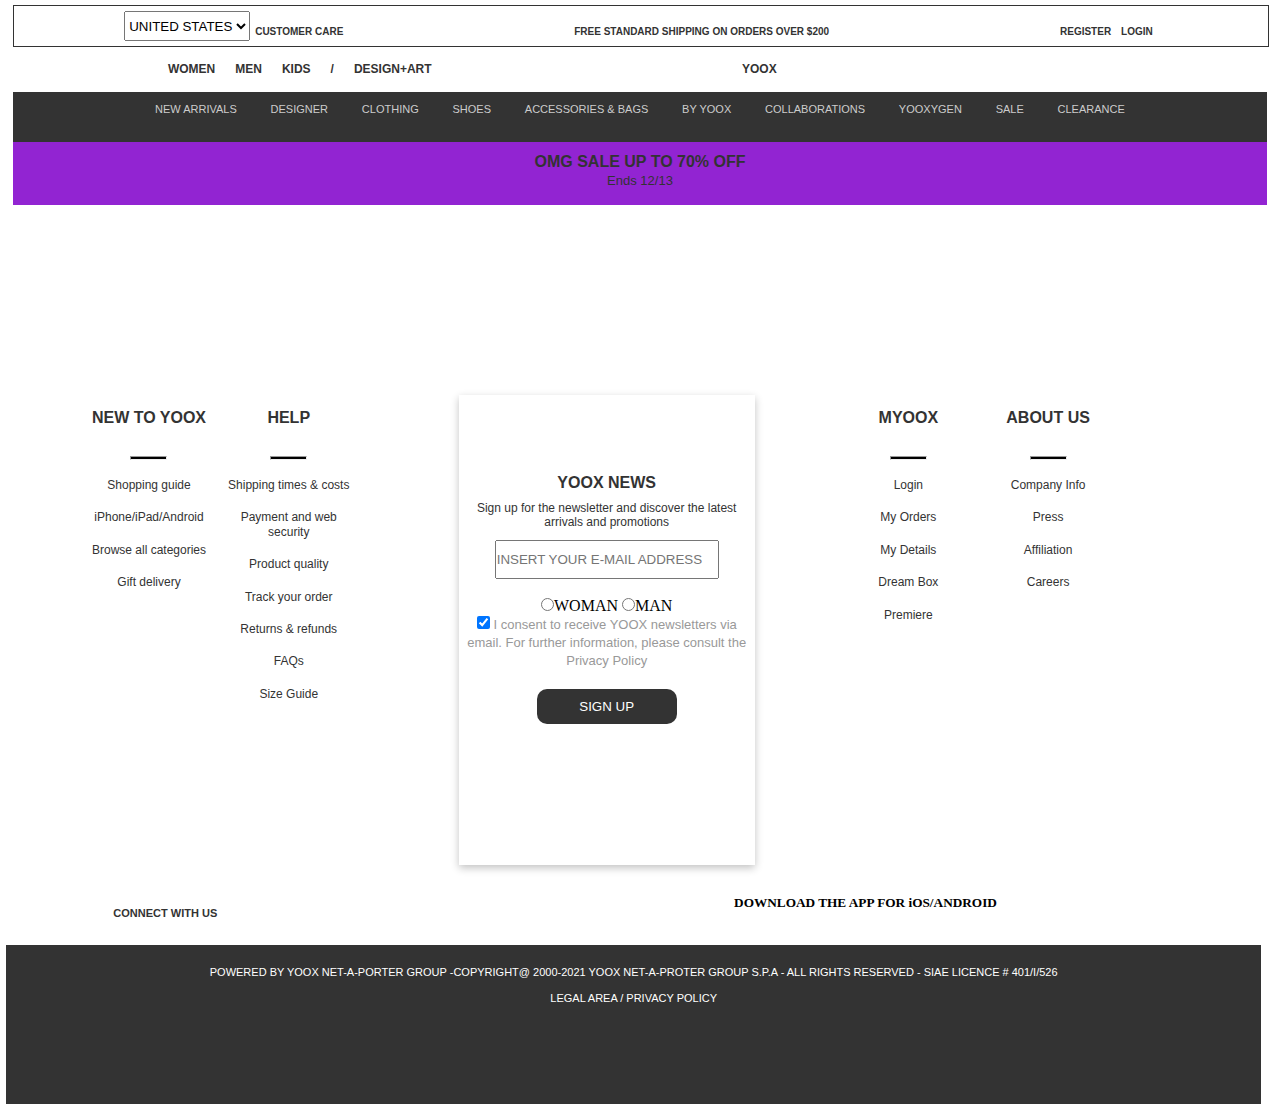
<file: cart.html>
<!DOCTYPE html>
<html lang="en">

<head>
    <meta charset="UTF-8">
    <meta http-equiv="X-UA-Compatible" content="IE=edge">
    <meta name="viewport" content="width=device-width, initial-scale=1.0">
    <title>Document</title>
    <link rel="stylesheet" href="cart.css">
    <link rel="stylesheet" href="https://use.fontawesome.com/releases/v5.15.4/css/all.css"
        integrity="sha384-DyZ88mC6Up2uqS4h/KRgHuoeGwBcD4Ng9SiP4dIRy0EXTlnuz47vAwmeGwVChigm" crossorigin="anonymous">
</head>

<body>
    <div id="container">

        <div id="nav">
            <div class="first">
                <div>
                    <select name="" id="">
                        <option value="">UNITED STATES</option>
                        <option value="">INDIA</option>
                    </select>
                    <p>CUSTOMER CARE</p>
                </div>

                <div>
                    <p>FREE STANDARD SHIPPING ON ORDERS OVER $200 </p>
                </div>


                <div>
                    <p>REGISTER</p>
                    <p>LOGIN</p>
                </div>
            </div>
            <!----------------------- firs End------------------------------ -->

            <div class="second">
                <div>
                    <ul>
                        <li>WOMEN</li>
                        <li>MEN</li>
                        <li>KIDS</li>
                        <li>/</li>
                        <li>DESIGN+ART</li>
                    </ul>
                </div>

                <div>
                    <ul>
                        <li>YOOX</li>
                    </ul>
                </div>
                <div>
                    <ul>
                        <!-- <li><i class="fas fa-search"></i></li> -->
                        <li><i class="far fa-heart"></i></li>
                        <!-- <li><i class="fas fa-shopping-bag"></i></li> -->
                    </ul>
                </div>
            </div>

            <div class="third">
                <div>
                    <ul>
                        <li>NEW ARRIVALS</li>
                        <li>DESIGNER</li>
                        <li>CLOTHING</li>
                        <li>SHOES</li>
                        <li>ACCESSORIES & BAGS</li>
                        <li>BY YOOX</li>
                        <li>COLLABORATIONS</li>
                        <li>YOOXYGEN</li>
                        <li>SALE</li>
                        <li>CLEARANCE</li>
                    </ul>
                </div>
            </div>

            <div class="fourth">
                <h3>OMG SALE UP TO 70% OFF</h3>
                <p>Ends 12/13</p>
            </div>

        </div>

        <!-- --------------------cart page---------------------------------- -->

        <div class="totalitem">
            <button></button>
            <h1 id="total"></h1>
        </div>

        <div class="cartpage">

            <div id="cartitems"></div>

        </div>

        <!---------------------------------- fotter------------------- -->

        <div class="fotterpage">

            <div>
                <div class="firstfotter">


                    <div class="ft_text">
                        <h5>NEW TO YOOX</h5>
                        <hr>
                        <p>Shopping guide</p>
                        <p>iPhone/iPad/Android</p>
                        <p>Browse all categories</p>
                        <p><span>Gift delivery</span></p>

                    </div>


                    <div class="ft_text">
                        <h5>HELP</h5>
                        <hr>
                        <p>Shipping times & costs</p>
                        <p>Payment and web security</p>
                        <p>Product quality</p>
                        <p>Track your order</p>
                        <p>Returns & refunds</p>
                        <p>FAQs</p>
                        <p>Size Guide</p>
                    </div>

                </div>
                <div class="secondfotter">

                    <h5>YOOX NEWS</h5>
                    <p>Sign up for the newsletter and discover the latest arrivals and promotions</p>
                    <input id="email" type="text" placeholder="INSERT YOUR E-MAIL ADDRESS">
                    <form>
                        <label><input id="radio" type="radio" name="color" value="blue">WOMAN</label>
                        <label><input id="radio" type="radio" name="color" value="red">MAN</label>
                    </form>

                    <div id="check">
                        <input type="checkbox" id="scales" name="scales" checked>
                        <label for="scales">I consent to receive YOOX newsletters via email. For further information,
                            please consult the <span>Privacy Policy</span></label>
                    </div>

                    <button>SIGN UP</button>

                </div>
                <div class="thirdfotter">
                    <div class="ft_text">
                        <h5>MYOOX</h5>
                        <hr>
                        <p>Login</p>
                        <p>My Orders</p>
                        <p>My Details</p>
                        <p>Dream Box</p>
                        <p>Premiere</p>
                    </div>
                    <div class="ft_text">
                        <h5>ABOUT US</h5>
                        <hr>
                        <p>Company Info</p>
                        <p>Press</p>
                        <p>Affiliation</p>
                        <p>Careers</p>
                    </div>
                </div>
            </div>



        </div>

        <!---------------------------- fotter next-------------------- -->

        <div class="fotternext">
            <div class="fotterSocial">

                <div class="social">

                    <h5>CONNECT WITH US</h5>
                    <a href=""> <i class="fab fa-facebook-f"></i></a>
                    <a href=""><i class="fab fa-twitter"></i></a>
                    <a href=""><i class="fab fa-instagram"></i></a>
                    <a href=""><i class="fab fa-youtube"></i></a>
                    <a href=""><i class="fab fa-pinterest-p"></i></a>
                </div>
                <div class="socialdownload">
                    <i class="fas fa-tablet-alt"> </i>
                    <h5>DOWNLOAD THE APP FOR iOS/ANDROID</h5>
                </div>

            </div>




            <div class="fotterLast">
                <h5>POWERED BY YOOX NET-A-PORTER GROUP -COPYRIGHT@ 2000-2021 YOOX NET-A-PROTER GROUP S.P.A - ALL RIGHTS
                    RESERVED - SIAE LICENCE # 401/I/526 </h5>
                <h6>LEGAL AREA / PRIVACY POLICY</h6>
            </div>
        </div>




    </div>

</body>

</html>

<script src="cart.js"></script>
</file>
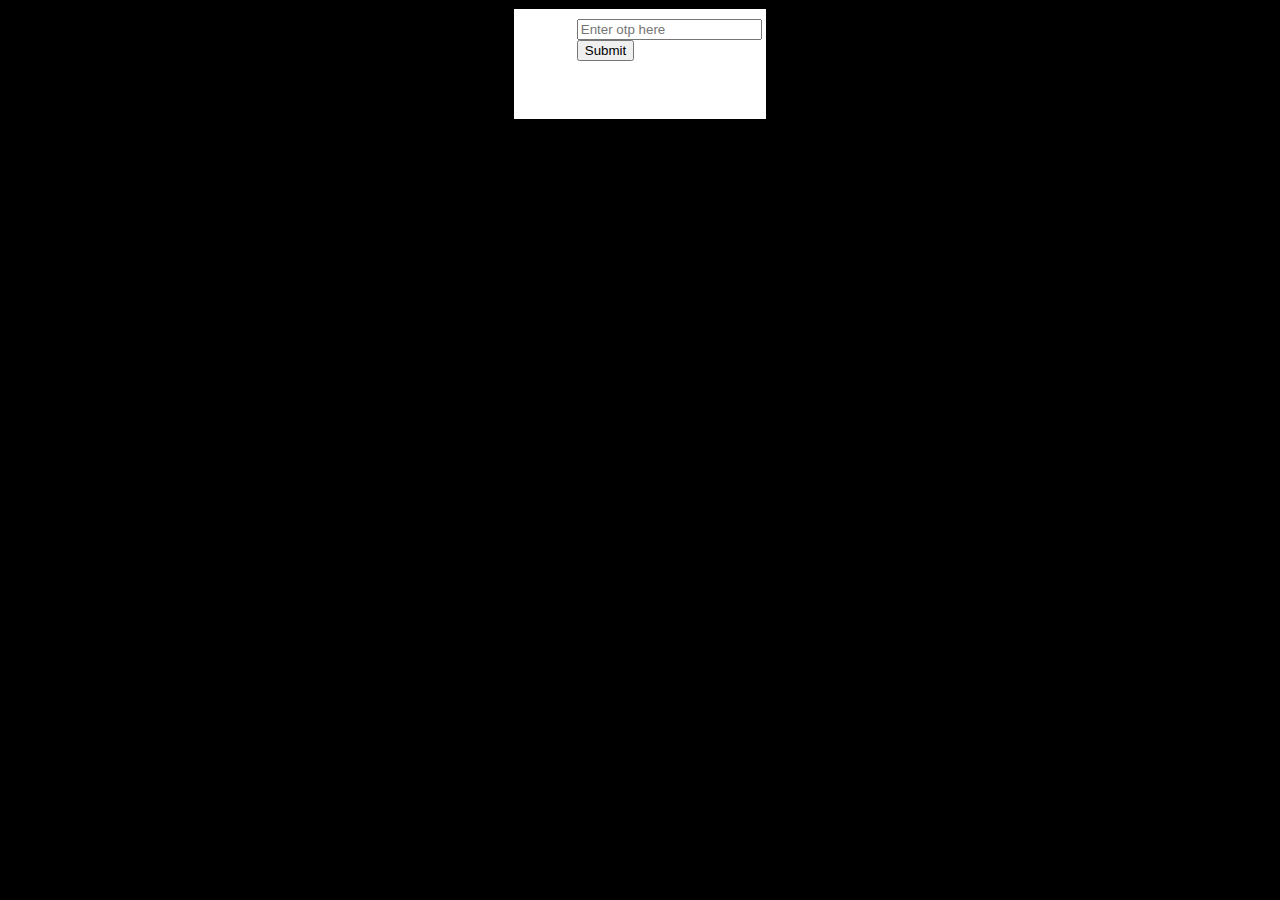
<file: paymentnew.html>
<!DOCTYPE html>
<html lang="en">
<head>
    <meta charset="UTF-8">
    <meta http-equiv="X-UA-Compatible" content="IE=edge">
    <meta name="viewport" content="width=device-width, initial-scale=1.0">
    <title>Document</title>
    <link rel="stylesheet" href="paymentnew.css">
</head>
<body>
    <div>
        <input id="otp" type="text" placeholder="Enter otp here">
        <button id="btn">Submit</button>
    </div>
</body>
</html>

<script src="paymentnew.js"></script>
</file>
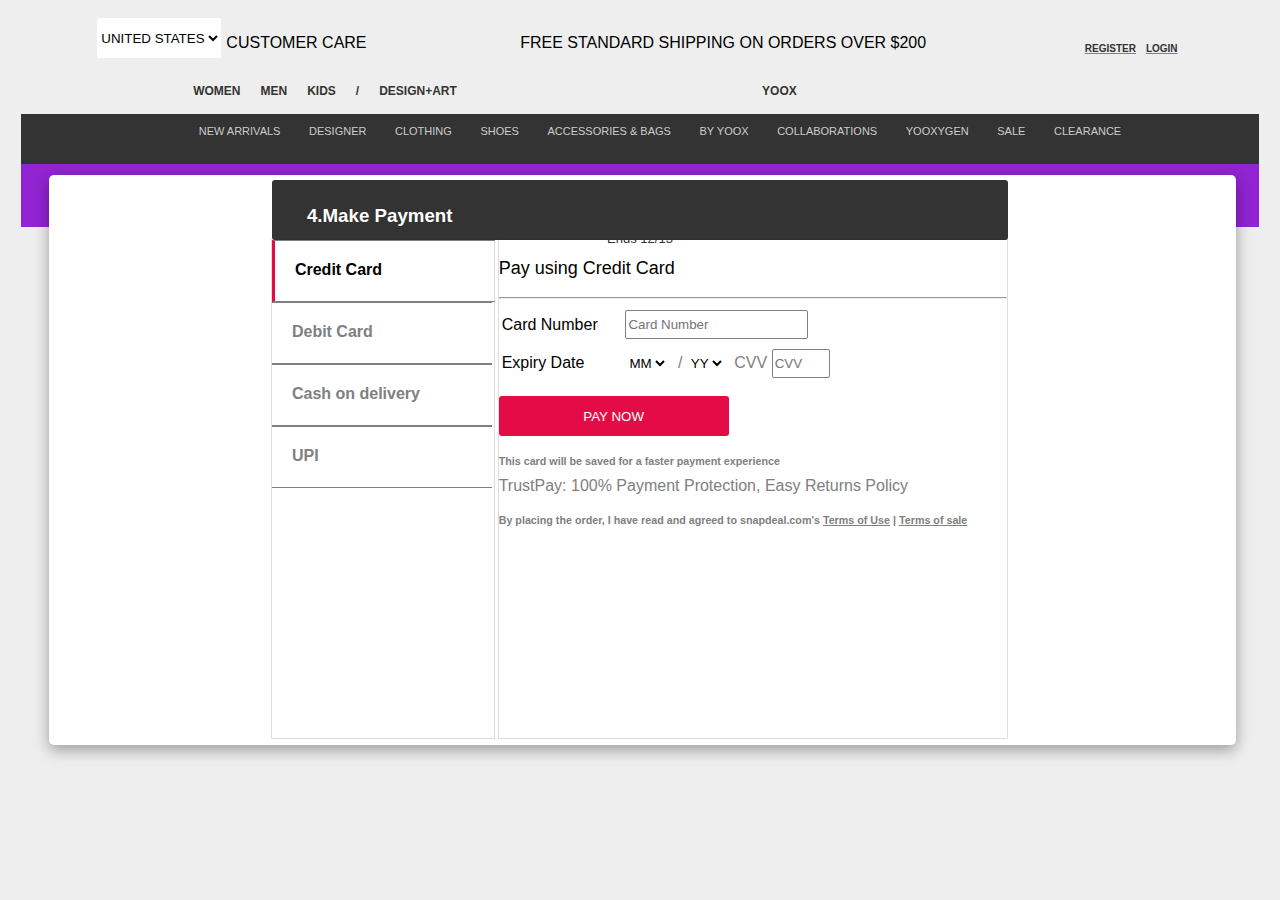
<file: paymetn.html>
<!DOCTYPE html>
<html lang="en">
  <head>
    <meta charset="UTF-8" />
    <meta http-equiv="X-UA-Compatible" content="IE=edge" />
    <meta name="viewport" content="width=device-width, initial-scale=1.0" />
     <link rel="stylesheet" href="payment.css">
  </head>
  <body>

    <div id="container">

      <div id="nav">
        <div class="first">
            <div>
                <select name="" id="">
                    <option value="">UNITED STATES</option>
                    <option value="">INDIA</option>
                </select>
                <p>CUSTOMER CARE</p>
            </div>

            <div>
                <p>FREE STANDARD SHIPPING ON ORDERS OVER $200 </p>
            </div>


            <div>
                <a href="signup.html">
                    <p>REGISTER</p>
                </a>
                <a href="signin.html">
                    <p>LOGIN</p>
                </a>
            </div>
        </div>
        <!----------------------- firs End------------------------------ -->

        <div class="second">
            <div>
                <ul>
                    <li>WOMEN</li>
                    <li>MEN</li>
                    <li>KIDS</li>
                    <li>/</li>
                    <li>DESIGN+ART</li>
                </ul>
            </div>

            <div>
                <ul>
                    <li>YOOX</li>
                </ul>
            </div>
            <div>
                <ul>
                    <li id="cart"><i class="fas fa-shopping-bag"></i></li>

                </ul>
            </div>
        </div>

        <div class="third">
            <div>
                <ul>
                    <li>NEW ARRIVALS</li>
                    <li>DESIGNER</li>
                    <li>CLOTHING</li>
                    <li>SHOES</li>
                    <li>ACCESSORIES & BAGS</li>
                    <li>BY YOOX</li>
                    <li>COLLABORATIONS</li>
                    <li>YOOXYGEN</li>
                    <li>SALE</li>
                    <li>CLEARANCE</li>
                </ul>
            </div>
        </div>

        <div class="fourth">
            <h3>OMG SALE UP TO 70% OFF</h3>
            <p>Ends 12/13</p>
        </div>

    </div>

    <div id="mainDiv">
      <div id="payDiv">
        <div id="payHead"><h3>4.Make Payment</h3></div>
        <div id="payOption">
          <div id="creditCard">Credit Card</div>
          <div id="debitCard">Debit Card</div>
          <div id="cash">Cash on delivery</div>
          <div id="upi">UPI</div>
        </div>
        <div id="optionSelect"></div>
      </div>

    </div>
    
    
       
         
    
  </body>
</html>
<script src="payment.js"></script>  


<!-- 
<div id="mainDiv">
  <div id="payDiv">
    <div id="payHead"><h3>4.Make Payment</h3></div>
    <div id="payOption">
      <div id="creditCard">Credit Card</div>
      <div id="debitCard">Debit Card</div>
      <div id="cash">Cash on delivery</div>
      <div id="upi">UPI</div>
    </div>
    <div id="optionSelect"></div>
  </div>
   -->
</file>
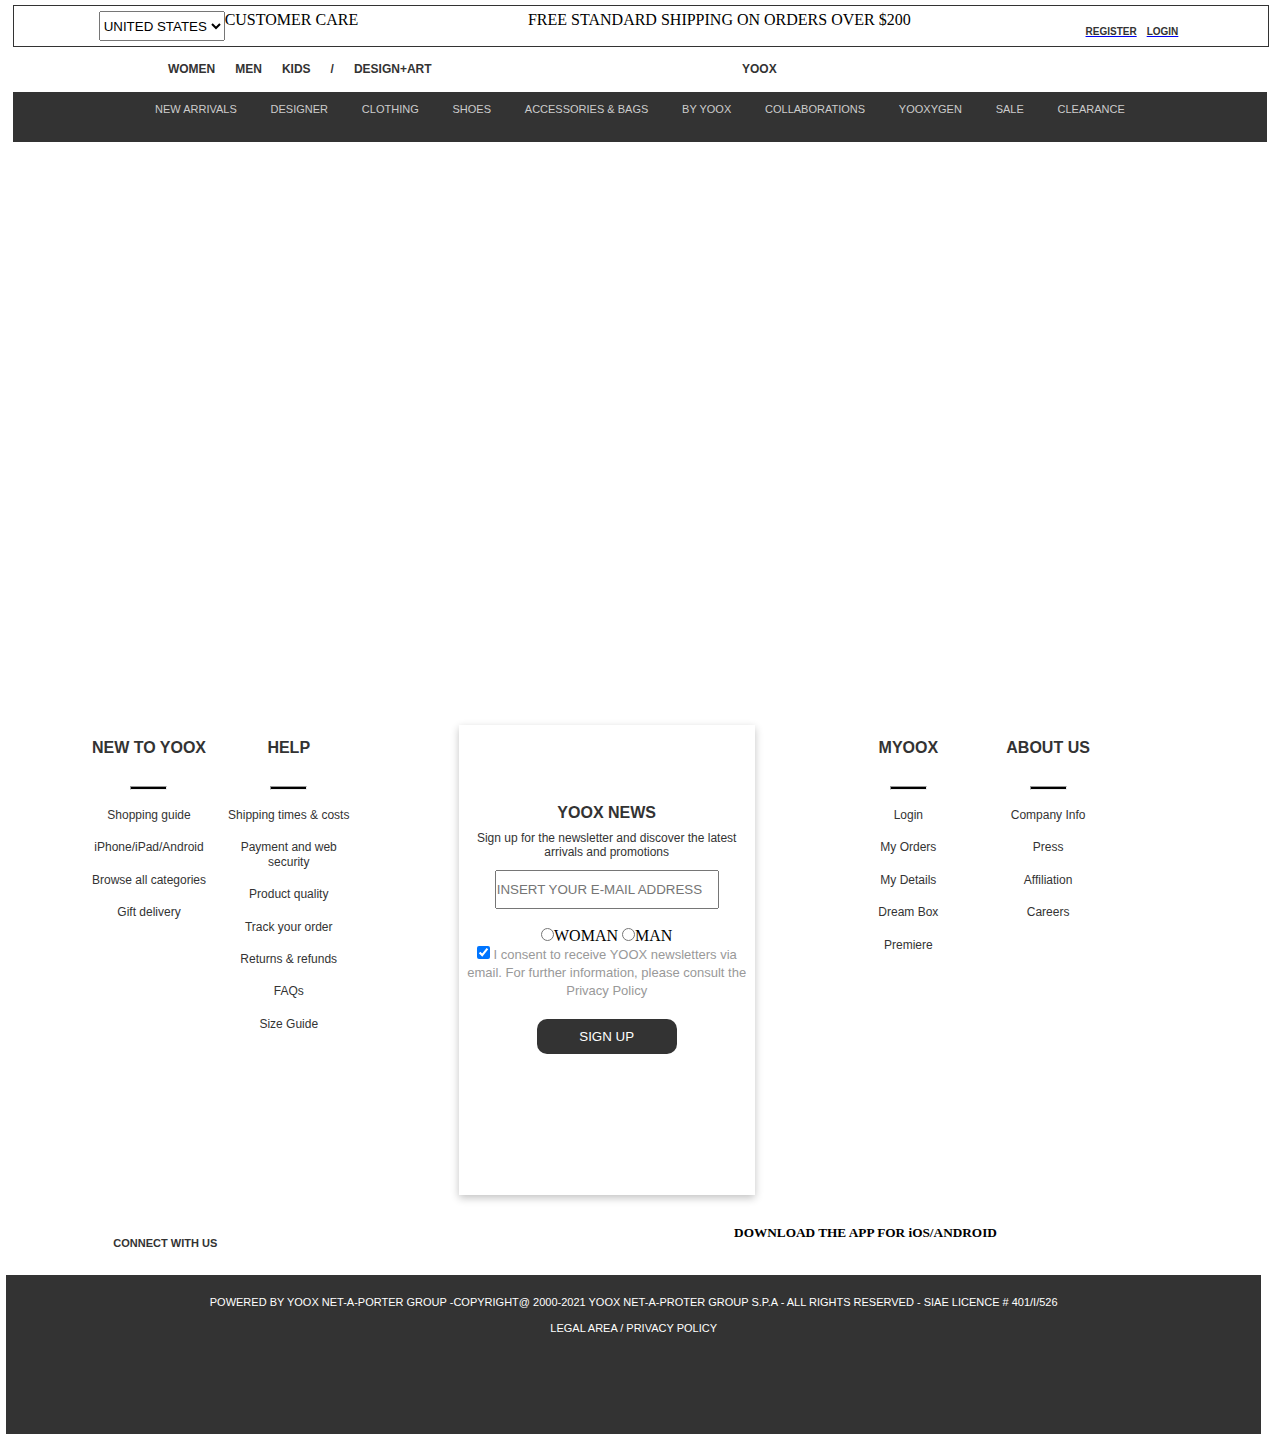
<file: pdetails.html>
<!DOCTYPE html>
<html lang="en">

<head>
    <meta charset="UTF-8">
    <meta http-equiv="X-UA-Compatible" content="IE=edge">
    <meta name="viewport" content="width=device-width, initial-scale=1.0">
    <title>Document</title>
    <link rel="stylesheet" href="pdetalis.css">
    <link rel="stylesheet" href="https://use.fontawesome.com/releases/v5.15.4/css/all.css"
        integrity="sha384-DyZ88mC6Up2uqS4h/KRgHuoeGwBcD4Ng9SiP4dIRy0EXTlnuz47vAwmeGwVChigm" crossorigin="anonymous">
</head>

<body>
    <div id="container">

        <div id="nav">
            <div class="first">
                <div>
                    <select name="" id="">
                        <option value="">UNITED STATES</option>
                        <option value="">INDIA</option>
                    </select>
                    <p>CUSTOMER CARE</p>
                </div>

                <div>
                    <p>FREE STANDARD SHIPPING ON ORDERS OVER $200 </p>
                </div>


                <div>
                     <a href="signup.html"><p>REGISTER</p></a>
                    <a href="signin.html"> <p>LOGIN</p></a>
                </div>
            </div>
            <!----------------------- firs End------------------------------ -->

            <div class="second">
                <div>
                    <ul>
                        <li>WOMEN</li>
                        <li>MEN</li>
                        <li>KIDS</li>
                        <li>/</li>
                        <li>DESIGN+ART</li>
                    </ul>
                </div>

                <div>
                    <ul>
                        <li>YOOX</li>
                    </ul>
                </div>
                <div>
                    <ul>
                        
                        <li id="cart"><i class="fas fa-shopping-bag"></i></li>
                    </ul>
                </div>
            </div>

            <div class="third">
                <div>
                    <ul>
                        <li>NEW ARRIVALS</li>
                        <li>DESIGNER</li>
                        <li>CLOTHING</li>
                        <li>SHOES</li>
                        <li>ACCESSORIES & BAGS</li>
                        <li>BY YOOX</li>
                        <li>COLLABORATIONS</li>
                        <li>YOOXYGEN</li>
                        <li>SALE</li>
                        <li>CLEARANCE</li>
                    </ul>
                </div>
            </div>


        </div>

        <!-- --------------------------------nav bar end------------------------- -->

        <div class="pdetails2">
            <div id="pdeatilsmain"></div>

        </div>

        <!-- --------------------------productdetali end ---------------------------- -->


        <div class="fotterpage">

            <div>
                <div class="firstfotter">


                    <div class="ft_text">
                        <h5>NEW TO YOOX</h5>
                        <hr>
                        <p>Shopping guide</p>
                        <p>iPhone/iPad/Android</p>
                        <p>Browse all categories</p>
                        <p><span>Gift delivery</span></p>

                    </div>


                    <div class="ft_text">
                        <h5>HELP</h5>
                        <hr>
                        <p>Shipping times & costs</p>
                        <p>Payment and web security</p>
                        <p>Product quality</p>
                        <p>Track your order</p>
                        <p>Returns & refunds</p>
                        <p>FAQs</p>
                        <p>Size Guide</p>
                    </div>

                </div>
                <div class="secondfotter">

                    <h5>YOOX NEWS</h5>
                    <p>Sign up for the newsletter and discover the latest arrivals and promotions</p>
                    <input id="email" type="text" placeholder="INSERT YOUR E-MAIL ADDRESS">
                    <form>
                        <label><input id="radio" type="radio" name="color" value="blue">WOMAN</label>
                        <label><input id="radio" type="radio" name="color" value="red">MAN</label>
                    </form>

                    <div id="check">
                        <input type="checkbox" id="scales" name="scales" checked>
                        <label for="scales">I consent to receive YOOX newsletters via email. For further information,
                            please consult the <span>Privacy Policy</span></label>
                    </div>

                    <button>SIGN UP</button>

                </div>
                <div class="thirdfotter">
                    <div class="ft_text">
                        <h5>MYOOX</h5>
                        <hr>
                        <p>Login</p>
                        <p>My Orders</p>
                        <p>My Details</p>
                        <p>Dream Box</p>
                        <p>Premiere</p>
                    </div>
                    <div class="ft_text">
                        <h5>ABOUT US</h5>
                        <hr>
                        <p>Company Info</p>
                        <p>Press</p>
                        <p>Affiliation</p>
                        <p>Careers</p>
                    </div>
                </div>
            </div>



        </div>

        <!---------------------------- fotter next-------------------- -->

        <div class="fotternext">
            <div class="fotterSocial">

                <div class="social">

                    <h5>CONNECT WITH US</h5>
                    <a href=""> <i class="fab fa-facebook-f"></i></a>
                    <a href=""><i class="fab fa-twitter"></i></a>
                    <a href=""><i class="fab fa-instagram"></i></a>
                    <a href=""><i class="fab fa-youtube"></i></a>
                    <a href=""><i class="fab fa-pinterest-p"></i></a>
                </div>
                <div class="socialdownload">
                    <i class="fas fa-tablet-alt"> </i>
                    <h5>DOWNLOAD THE APP FOR iOS/ANDROID</h5>
                </div>

            </div>




            <div class="fotterLast">
                <h5>POWERED BY YOOX NET-A-PORTER GROUP -COPYRIGHT@ 2000-2021 YOOX NET-A-PROTER GROUP S.P.A - ALL RIGHTS
                    RESERVED - SIAE LICENCE # 401/I/526 </h5>
                <h6>LEGAL AREA / PRIVACY POLICY</h6>
            </div>
        </div>


    </div>

</body>

</html>

<script src="pdetails.js"></script>
</file>
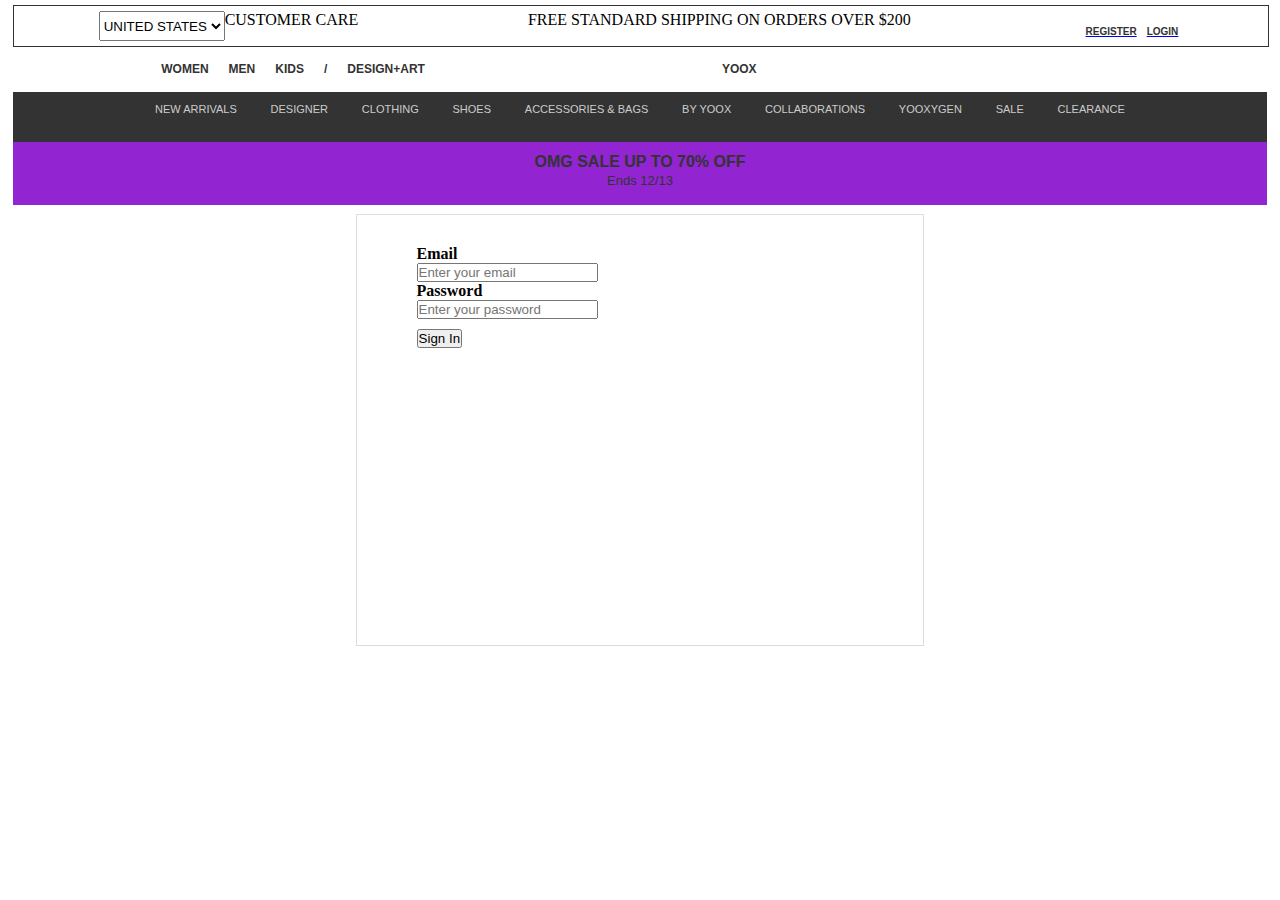
<file: signin.html>
<!DOCTYPE html>
<html lang="en">

<head>
    <meta charset="UTF-8">
    <meta http-equiv="X-UA-Compatible" content="IE=edge">
    <meta name="viewport" content="width=device-width, initial-scale=1.0">
    <title>sign In</title>
    <link rel="stylesheet" href="signin.css">
</head>

<body>
    <div id="container">
        <div id="nav">
            <div class="first">
                <div>
                    <select name="" id="">
                        <option value="">UNITED STATES</option>
                        <option value="">INDIA</option>
                    </select>
                    <p>CUSTOMER CARE</p>
                </div>

                <div>
                    <p>FREE STANDARD SHIPPING ON ORDERS OVER $200 </p>
                </div>


                <div>
                    <a href="signup.html"><p>REGISTER</p></a>
                    <a href="signin.html"> <p>LOGIN</p></a>
                </div>
            </div>
            <!----------------------- firs End------------------------------ -->

            <div class="second">
                <div>
                    <ul>
                        <li>WOMEN</li>
                        <li>MEN</li>
                        <li>KIDS</li>
                        <li>/</li>
                        <li>DESIGN+ART</li>
                    </ul>
                </div>

                <div>
                    <ul>
                        <li>YOOX</li>
                    </ul>
                </div>
                <div>
                    <ul>

                        <li><i class="fas fa-search"></i></li>


                        <li><i class="far fa-heart"></i></li>


                        <li id="cart"><i class="fas fa-shopping-bag"></i></li>

                    </ul>
                </div>
            </div>

            <div class="third">
                <div>
                    <ul>
                        <li>NEW ARRIVALS</li>
                        <li>DESIGNER</li>
                        <li>CLOTHING</li>
                        <li>SHOES</li>
                        <li>ACCESSORIES & BAGS</li>
                        <li>BY YOOX</li>
                        <li>COLLABORATIONS</li>
                        <li>YOOXYGEN</li>
                        <li>SALE</li>
                        <li>CLEARANCE</li>
                    </ul>
                </div>
            </div>

            <div class="fourth">
                <h3>OMG SALE UP TO 70% OFF</h3>
                <p>Ends 12/13</p>
            </div>

        </div>

        <div class="cont">
            <h4>Email</h4>
            <input id="email" type="email" placeholder="Enter your email">
            <h4>Password</h4>
            <input id="pass" type="password" placeholder="Enter your password">
            <div> <button>Sign In</button></div>
        </div>
    </div>


</body>

</html>
<script src="sigin.js"></script>
</file>
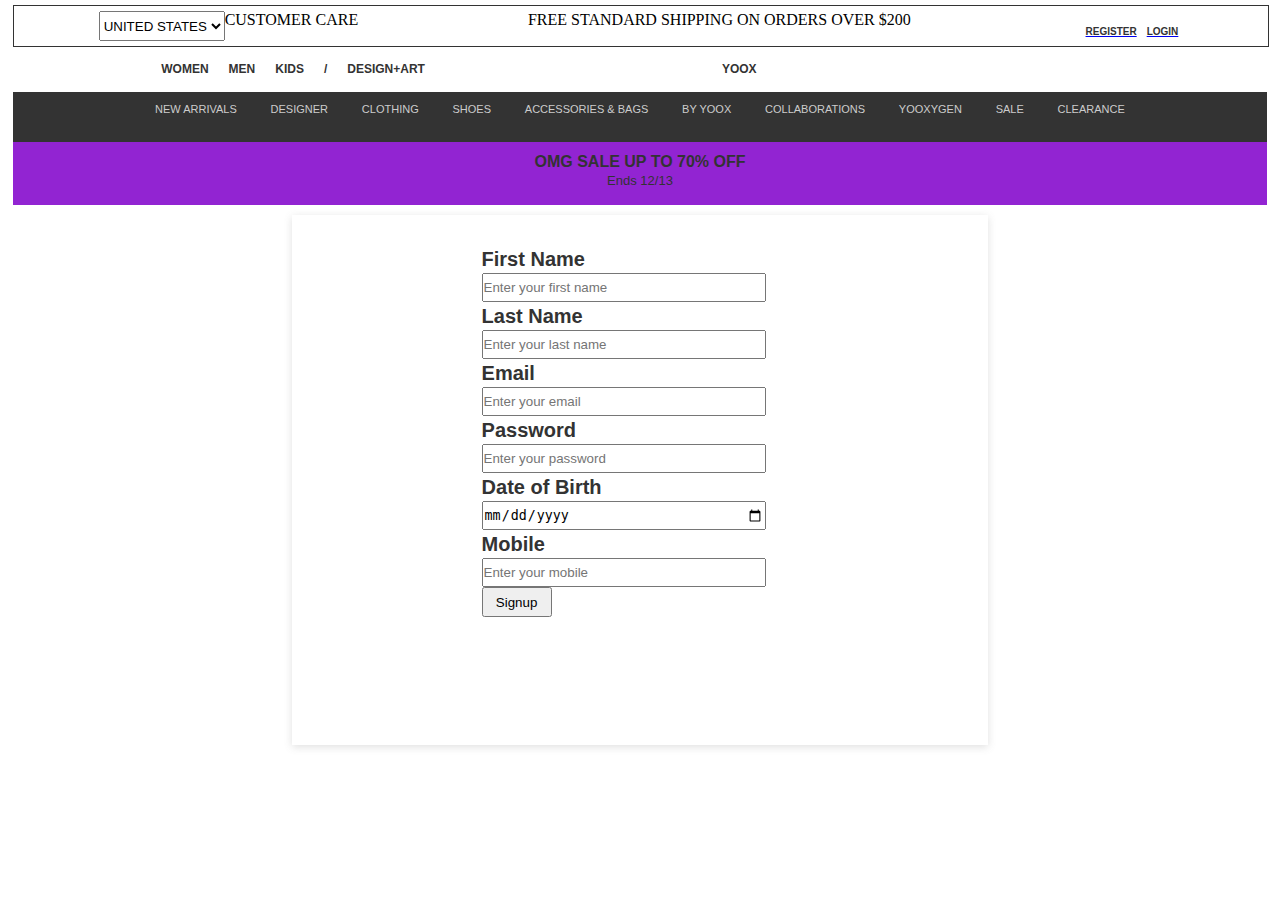
<file: signup.html>
<!DOCTYPE html>
<html lang="en">

<head>
    <meta charset="UTF-8">
    <meta http-equiv="X-UA-Compatible" content="IE=edge">
    <meta name="viewport" content="width=device-width, initial-scale=1.0">
    <title>Home</title>
    <link rel="stylesheet" href="signup.css">
</head>

<body>

    <div id="container">
        <div id="nav">
            <div class="first">
                <div>
                    <select name="" id="">
                        <option value="">UNITED STATES</option>
                        <option value="">INDIA</option>
                    </select>
                    <p>CUSTOMER CARE</p>
                </div>

                <div>
                    <p>FREE STANDARD SHIPPING ON ORDERS OVER $200 </p>
                </div>


                <div>
                    <a href="signup.html"><p>REGISTER</p></a>
                    <a href="signin.html"> <p>LOGIN</p></a>
                </div>
            </div>
            <!----------------------- firs End------------------------------ -->

            <div class="second">
                <div>
                    <ul>
                        <li>WOMEN</li>
                        <li>MEN</li>
                        <li>KIDS</li>
                        <li>/</li>
                        <li>DESIGN+ART</li>
                    </ul>
                </div>

                <div>
                    <ul>
                        <li>YOOX</li>
                    </ul>
                </div>
                <div>
                    <ul>

                        <li><i class="fas fa-search"></i></li>


                        <li><i class="far fa-heart"></i></li>


                        <li id="cart"><i class="fas fa-shopping-bag"></i></li>

                    </ul>
                </div>
            </div>

            <div class="third">
                <div>
                    <ul>
                        <li>NEW ARRIVALS</li>
                        <li>DESIGNER</li>
                        <li>CLOTHING</li>
                        <li>SHOES</li>
                        <li>ACCESSORIES & BAGS</li>
                        <li>BY YOOX</li>
                        <li>COLLABORATIONS</li>
                        <li>YOOXYGEN</li>
                        <li>SALE</li>
                        <li>CLEARANCE</li>
                    </ul>
                </div>
            </div>

            <div class="fourth">
                <h3>OMG SALE UP TO 70% OFF</h3>
                <p>Ends 12/13</p>
            </div>

        </div>

        <div class="cont">
            <h4>First Name</h4>
            <input type="text" id="first" placeholder="Enter your first name">
            <h4>Last Name</h4>
            <input type="text" id="last" placeholder="Enter your last name">
            <h4>Email</h4>
            <input id="email" type="email" placeholder="Enter your email">
            <h4>Password</h4>
            <input id="pass" type="password" placeholder="Enter your password">
            <h4>Date of Birth</h4>
            <input type="date" name="" id="dob">
            <h4>Mobile</h4>
            <input id="mobile" type="number" placeholder="Enter your mobile">
            <div>
                <button>Signup</button>
            </div>

        </div>

    </div>

</body>

</html>
<script src="signup.js"></script>
</file>
<file: cart.css>
*{
    margin: 0;
    padding: 0;
}
#container{
    width: 99%;
    margin: auto;
    
}
#nav{
     /* border: 1px solid red;  */
    width: 99%;
    height: 190px;
    margin: auto;
    padding-top: 5px;
}
#nav > .first{
     border: 1px solid  rgb(51, 51, 51); 
    width: 100%;
    height: 40px;
    margin: auto;
    display: flex;
    justify-content: space-around;
}
.first > div{
    display: flex;
    padding: 5px;
    
}
.first > div > p{
    padding: 5px;
    font-family: Montserrat, sans-serif;
    font-size: 10px;
    font-weight: 700;
    line-height: 31px;
 color: rgb(51, 51, 51);
}

#nav > .second{
    /* border: 1px solid blue; */
    width: 98%;
    height: 40px;
    margin-top: 5px;
    /* margin-left: auto;
    margin-right: auto; */
    display: flex;
    justify-content: space-around;
    
}
#nav > .second > div{
    display: flex;
    
}
#nav > .second > div> ul  {
    display: flex;
   
}
#nav > .second > div > ul > li{
   margin:  10px;
   list-style: none;
   font-family: Montserrat, sans-serif;
   font-size: 12px;
   font-weight: 700;
   line-height: 15px;
   color: rgb(51, 51, 51);
   
}

#nav > .third{
    /* border: 1px solid blue; */
    width: 100%;
    height: 50px;
    margin: auto;
    background-color: rgb(51, 51, 51);
}
#nav > .third > div{
    width: 80%;
    height: 50px;
    margin: auto;
    /* border: 1px solid green; */
}
 #nav > .third > div > ul {
     display: flex;
     justify-content: space-around;
 }
 #nav > .third > div> ul > li{
     list-style: none;
     margin-top: 10px;
     font-family: Montserrat, sans-serif;
     font-size: 11px;
     font-weight: 500;
     line-height: 15px;
color: rgb(204, 204, 204);
 }
 #nav > .fourth{
     /* border: 1px solid blue; */
     width: 100%;
     height: 53px;
     margin: auto;
     background-color: #9224d2;
     text-align: center;
     padding-top: 10px;
 }
 #nav > .fourth > h3{
    font-family: Montserrat, sans-serif;
    font-size: 16px;
    font-weight: 700;
    line-height: 20px;
    color: rgb(51, 51, 51);
 }
 #nav > .fourth > p{
    font-family: Montserrat, sans-serif;
    font-size: 13px;
    font-weight: 300;
    line-height: 18px;
    color: rgb(51, 51, 51);
 }

 /* ---------------------------------nav end------------------------------------- */

 .totalitem{
     width: 50%;
     height: 150px;
     /* border: 1px solid red; */
     margin-top: 20px;
     margin-left: auto;
     margin-right: auto;
 }

 .totalitem > button{
     background-color: white;
     padding-left: 20px;
     padding-right: 20px;
     padding-top: 5px;
     color: black;
     border: none;
     font-size: 18px;
 }

 .cartpage{
     width: 99%;
     
     /* border: 1px solid  green; */
     margin-top: 20px;
     margin-left: auto;
     margin-right: auto;
 }

 #cartitems{
     width: 70%;
     /* height: 500px; */
     margin: auto;
     
 }
 .divMain{
     width: 100%;
     height: 200px;
     /* border: 1px solid  red; */
     display: grid;
     grid-template-rows: 200px;
     grid-template-columns: repeat(3, 1fr);
     grid-gap: 10px;
 }

 .Div{
     /* border: 1px solid  blue; */
     width: 60%;
     margin-left: 20px;
     margin-top: 20px;
     text-align: center;
     padding-top: 40px;
     box-shadow: rgba(0, 0, 0, 0.25) 0px 54px 55px, rgba(0, 0, 0, 0.12) 0px -12px 30px, rgba(0, 0, 0, 0.12) 0px 4px 6px, rgba(0, 0, 0, 0.17) 0px 12px 13px, rgba(0, 0, 0, 0.09) 0px -3px 5px;
 }
 .imagetag{
     width: 50%;
     height: 100px;
     
 }
 .ptag{
    font-family: Montserrat, sans-serif;
    font-size: 18px;
    font-weight: 800;
    line-height: 19px;
    color: rgb(51, 51, 51);
 }

 
/* -----------------------fotter--------------------------- */

.fotterpage{
    width: 99%;
    height: 500px;
    /* border: 1px solid red; */
    margin-top: 10px;
}
.fotterpage > div{
    width: 90%;
    height: 500px;
    /* border: 1px solid teal; */
    display: grid;
    grid-template-rows: 400px;
    grid-template-columns: repeat(3, 1fr);
    grid-gap: 10px;
    margin: auto;
}
  .firstfotter{
    width: 90%;
    height: 450px;
    /* border: 1px solid green; */
    margin-top: 25px;
    margin-left: 10px;
    display: flex;
    
}
 .ft_text{
    /* border: 1px solid blue; */
    width: 42%;
    height: 420px;
    text-align: center;
   
    
}
.ft_text > h5{
    font-family: Montserrat, sans-serif;
font-size: 16px;
font-weight: 700;
line-height: 16px;
color: rgb(51, 51, 51);
padding-bottom: 30px;
}
.ft_text > p{
    font-family: Montserrat, sans-serif;
font-size: 12px;
font-weight: 500;
line-height: 14.4px;
color: rgb(51, 51, 51);
padding-top: 18px;
}
.ft_text > hr{
    width: 35px;
    height: 2px;
    background-color: black;
     margin: auto;
}
 .secondfotter{
    width: 80%;
    height: 400px;
    /* border: 1px solid rgb(128, 0, 64); */
    margin-top: 10px;
    margin-left: 10px;
    text-align: center;
    padding-top: 70px;
    box-shadow: rgba(0, 0, 0, 0.24) 0px 3px 8px;
}
.secondfotter > h5{
    font-family: Montserrat, sans-serif;
font-size: 16px;
font-weight: 700;
line-height: 16px;
color: rgb(51, 51, 51);
padding-top: 10px;
 
}

.secondfotter > p{
    font-family: Montserrat, sans-serif;
font-size: 12px;
font-weight: 500;
line-height: 14.4px;
color: rgb(51, 51, 51);
padding-top: 10px;
 
}
 .secondfotter > #email{
     width: 220px;
     height: 35px;
     margin-top: 10px;
 }
 .secondfotter > button{
     background-color: #333333;
     color: white;
     padding:10px;
     width: 140px;
     border: none;
     border-radius: 10px;
     margin-top: 20px;

 }
 .secondfotter > form > label > #radio{
    font-family: Montserrat, sans-serif;
font-size: 12px;
    font-weight: 600;
    line-height: 28px;
    color: rgb(51, 51, 51);
    margin-top: 19px;
 }

 .secondfotter > #check > label{
    font-family: SourceSansProltalic, sans-serif;
    font-size: 13px;
        font-weight: 500;
        line-height: 13px;
        color: rgb(153, 153, 153);
        padding-top: 10px;
 }
 .thirdfotter{
    width: 90%;
    height: 450px;
    /* border: 1px solid rgb(19, 0, 128); */
    margin-top: 25px;
    margin-left: 10px;
    display: flex;
   
}

/* ------------------------fotter next------------------------ */

.fotternext{
    width: 99%;
    height: 200px;
    /* border: 1px solid red; */
}

.fotterSocial{
    /* border: 1px solid blue; */
    width: 100%;
    height: 60px;
    display: flex;
}
.fotterSocial > .social{
     /* border: 1px solid red; */
     width: 30%;
     height: 40px;
     display: flex;
     justify-content: space-evenly;
     margin-left: 70px;
     padding-top: 10px;
      
}
 .social > a > i{
     color: #333333;
     font-size: 16px;
 }
.social > h5{
    font-family: Montserrat, sans-serif;
    font-size: 11px;
    font-weight: 600;
    line-height: 36px;
    color: rgb(51, 51, 51);
}
.fotterSocial > .socialdownload{
     /* border: 1px solid green;  */
    width: 44%;
    height: 40px;
    margin-left: 250px;
    padding-top: 10px;
    padding-left: 40px;
    display: flex;
}
.socialdownload > a > i{
    color: #333333;
    font-size: 16px;
    
}
.fotterSocial > .socialdownload > h5{
    padding-left: 5px;
}

.fotterLast{
    width: 100%;
    height: 140px;
    background-color: #333333;
    color: white;
    padding-top: 19px;
}

.fotterLast > h5{
    font-family: Montserrat, sans-serif;
    font-size: 11px;
    font-weight: 500;
    line-height: 16px;
    color: rgb(255, 255, 255);
    text-align: center;
}
.fotterLast > h6{
    font-family: Montserrat, sans-serif;
    font-size: 11px;
    font-weight: 500;
    line-height: 16px;
    color: rgb(255, 255, 255);
    text-align: center;
    padding-top: 10px;
}
</file>
<file: paymentnew.css>
body{
    background-color: black;
}
body > div{
    width: 15%;
    height: 100px;
    margin-left: auto;
    margin-right: auto;
    margin-top: 9px;
    background-color: white;
    padding-left: 5%;
    padding-top: 10px;
}
</file>
<file: payment.css>
body {
    background-color: #eee;
    font-family: sans-serif;
  }

  #container{
    width: 99%;
    margin: auto;
}
#nav{
     /* border: 1px solid red;  */
    width: 99%;
    height: 190px;
    margin: auto;
    padding-top: 5px;
}
#nav > .first{
     /* border: 1px solid  rgb(51, 51, 51);  */
    width: 100%;
    height: 40px;
    margin: auto;
    display: flex;
    justify-content: space-around;
}
.first > div{
    display: flex;
    padding: 5px;
    
}
.first > div >a> p{
    padding: 5px;
    font-family: Montserrat, sans-serif;
    font-size: 10px;
    font-weight: 700;
    line-height: 31px;
 color: rgb(51, 51, 51);
}

#nav > .second{
    /* border: 1px solid blue; */
    width: 98%;
    height: 40px;
    margin-top: 5px;
    /* margin-left: auto;
    margin-right: auto; */
    display: flex;
    justify-content: space-around;
    
}
#nav > .second > div{
    display: flex;
    
}
#nav > .second > div> ul  {
    display: flex;
   
}
#nav > .second > div > ul >  li{
   margin:  10px;
   list-style: none;
   font-family: Montserrat, sans-serif;
   font-size: 12px;
   font-weight: 700;
   line-height: 15px;
   color: rgb(51, 51, 51);
   
}

#nav > .third{
    /* border: 1px solid blue; */
    width: 100%;
    height: 50px;
    margin: auto;
    background-color: rgb(51, 51, 51);
}
#nav > .third > div{
    width: 80%;
    height: 50px;
    margin: auto;
    /* border: 1px solid green; */
}
 #nav > .third > div > ul {
     display: flex;
     justify-content: space-around;
 }
 #nav > .third > div> ul > li{
     list-style: none;
     margin-top: 10px;
     font-family: Montserrat, sans-serif;
     font-size: 11px;
     font-weight: 500;
     line-height: 15px;
color: rgb(204, 204, 204);
 }
 #nav > .fourth{
     /* border: 1px solid blue; */
     width: 100%;
     height: 53px;
     margin: auto;
     background-color: #9224d2;
     text-align: center;
     padding-top: 10px;
 }
 #nav > .fourth > h3{
    font-family: Montserrat, sans-serif;
    font-size: 16px;
    font-weight: 700;
    line-height: 20px;
    color: rgb(51, 51, 51);
 }
 #nav > .fourth > p{
    font-family: Montserrat, sans-serif;
    font-size: 13px;
    font-weight: 300;
    line-height: 18px;
    color: rgb(51, 51, 51);
 }

   
  #mainDiv {
    width: 94%;
    height: 560px;
    margin-top: -28px;
    margin-left: 35px;
    background-color: white;
    border-radius: 5px;
    padding: 5px;
    display: flex;
    justify-content: space-evenly;
    box-shadow: rgba(0, 0, 0, 0.35) 0px 5px 15px;
  }
  #payHead {
    width: 98%;
    height: 50px;
    background-color: #333;
    border-radius: 3px;
    color: white;
    padding: 5px;
  }
  h3 {
    margin-top: 20px;
    margin-left: 30px;
  }
  #payDiv {
    width: 63%;
    height: 100%;
  }
  #sumDiv {
    /* border: 1px solid red; */
    width: 35%;
    height: 100%;
    display: flex;
    flex-direction: column;
    color:grey;
    box-shadow: rgba(0, 0, 0, 0.02) 0px 1px 3px 0px, rgba(27, 31, 35, 0.15) 0px 0px 0px 1px;
  }
  #payOption {
    height: 89%;
    width: 30%;
    box-shadow: rgba(0, 0, 0, 0.02) 0px 1px 3px 0px, rgba(27, 31, 35, 0.15) 0px 0px 0px 1px;
    display: flex;
    flex-direction: column;
    display: inline-block;
    vertical-align: top;
  }
  #optionSelect {
    display: inline-block;
    height: 89%;
    width: 68.6%;
    color: grey;
    box-shadow: rgba(0, 0, 0, 0.02) 0px 1px 3px 0px, rgba(27, 31, 35, 0.15) 0px 0px 0px 1px;
  }
  #payOption > div {
    width: 90%;

    height: 40px;
    padding-top: 20px;
    padding-left: 20px;
    font-weight: bold;
    color: grey;
    border: 1px solid grey;
    border-right: 0;
    border-left: 0;
  }
  #payOption > div:hover {
    color: black;
    border-left: 3px solid rgb(228, 12, 70);
  }
  input,
  select {
    height: 25px;
    border: 1px solid grey;
    border-radius: 2px;
    outline: 0;
    background-color: white;
  }
  select {
    border: 0;
    height: 40px;
    margin-right: 5px;
  }
  #cvv {
    width: 52px;
  }
  #btn-cc,#btn-dc{
    margin-top: 10px;
    height: 40px;
    width: 230px;
    background-color: rgb(228, 12, 70);
    color: white;
    border: 0;
    border-radius: 3px;
  }
  #btn-cc:hover,#btn-dc:hover {
    background-color: rgb(225, 31, 82);
  }
  #heading {
    color: black;
    font-size: 18px;
  }
  a {
    color: grey;
  }
  .cc-td {
    color: black;
  }
  h6 {
    line-height: 1px;
  }
  #trust {
    margin-top: -10px;
  }
  #btn-cod {
    margin-top: 10px;
    height: 40px;
    width: 230px;
    background-color: rgb(228, 12, 70);
    color: white;
    border: 0;
    border-radius: 3px;
  }
  #btn-cod:hover {
    background-color: rgb(225, 31, 82);
  }
  #upi_val{
    width: 280px;
    margin-left: 5px;
  }
  #varify{
    height: 30px;
    width: 60px;
    background-color:#333;
    color:white;
    border:0;
    border-radius: 3px;
  }
  #btn-upi{
    margin-top: 10px;
    height: 38px;
    width: 230px;
    margin-left: 7px;
    background-color: #B4B4B4;
    color: white;
    border: 0;
    border-radius: 3px;
  }
 #varify:hover{
  background-color:rgb(73, 71, 71);
 }
 
#sumHead{
  width: 70%;
  height: 70px;
  margin-left: 40px;
}
#sumHead>p{
  margin-top: 40px;
}
</file>
<file: pdetalis.css>
*{
    margin: 0;
    padding: 0;
}
#container{
    width: 99%;
    margin: auto;
}
#nav{
    /* border: 1px solid red;  */
   width: 99%;
   height: 190px;
   margin: auto;
   padding-top: 5px;
}
#nav > .first{
    border: 1px solid  rgb(51, 51, 51); 
   width: 100%;
   height: 40px;
   margin: auto;
   display: flex;
   justify-content: space-around;
}
.first > div{
   display: flex;
   padding: 5px;
   
}
.first > div>a> p{
   padding: 5px;
   font-family: Montserrat, sans-serif;
   font-size: 10px;
   font-weight: 700;
   line-height: 31px;
color: rgb(51, 51, 51);
}

#nav > .second{
   /* border: 1px solid blue; */
   width: 98%;
   height: 40px;
   margin-top: 5px;
   /* margin-left: auto;
   margin-right: auto; */
   display: flex;
   justify-content: space-around;
   
}
#nav > .second > div{
   display: flex;
   
}
#nav > .second > div> ul  {
   display: flex;
  
}
#nav > .second > div > ul > li{
  margin:  10px;
  list-style: none;
  font-family: Montserrat, sans-serif;
  font-size: 12px;
  font-weight: 700;
  line-height: 15px;
  color: rgb(51, 51, 51);
  
}

#nav > .third{
   /* border: 1px solid blue; */
   width: 100%;
   height: 50px;
   margin: auto;
   background-color: rgb(51, 51, 51);
}
#nav > .third > div{
   width: 80%;
   height: 50px;
   margin: auto;
   /* border: 1px solid green; */
}
#nav > .third > div > ul {
    display: flex;
    justify-content: space-around;
}
#nav > .third > div> ul > li{
    list-style: none;
    margin-top: 10px;
    font-family: Montserrat, sans-serif;
    font-size: 11px;
    font-weight: 500;
    line-height: 15px;
    color: rgb(204, 204, 204);
}
 

/* -------------------------nav end---------------------------- */

.pdetails2{
    width: 100%;
    height: 510px;
     /* border: 1px solid red;  */
    margin: auto;
}
#pdeatilsmain{
    display: grid;
    grid-template-rows: 400px;
    grid-template-columns: repeat(2, 1fr);
    grid-gap: 10px;
}
.pdeatilsimg{
 /* border: 1px solid green;  */
    height: 500px;
    width: 95%;
    padding-left: 20px;
}
.pdeatilsimg > .pdetailsimg{
  width: 80%;
  height: 400px;
   /* border: 1px solid red;  */
  margin-top: 20px;
}
.pdeatilstext{
     /* border: 1px solid rgb(66, 0, 128);  */
    height: 500px;
    width: 95%;
}
.brand{
    font-family: Montserrat, sans-serif;
    font-size: 16px;
     font-weight: 700;
    line-height: 19px;
   color: rgb(51, 51, 51);
   padding-top: 60px;
   padding-left: 50px;
}
.name{
    font-family: Montserrat, sans-serif;
    font-size: 13px;
     font-weight: 500;
    line-height: 16px;
     color: rgb(51, 51, 51);
     padding-top: 20px;
    padding-left: 50px;
}
.div3{
    margin-top: 20px;
    /* border: 1px solid teal; */
    width: 90%;
    margin:auto;
    height: 100px;
    padding-top:30px;
    padding-left: 30px;
    
}
.btn1{
    background-color: #333333;
    color: white;
    padding-left: 10px;
    width: 300px;
    height: 50px;
    margin-left: 70px;
}
hr{
    color: white;
    background-color: white;
    width: 0px;
}
.btn2{
    background-color: #333333;
    color: white;
    padding-left: 10px;
    width: 300px;
    height: 50px;
    margin-left: 70px;
}

/* ------------------------------------productdetails end------------------------------------ */


/* -----------------------fotter--------------------------- */

.fotterpage{
    width: 99%;
    height: 500px;
    /* border: 1px solid red; */
    margin-top: 10px;
}
.fotterpage > div{
    width: 90%;
    height: 500px;
    /* border: 1px solid teal; */
    display: grid;
    grid-template-rows: 400px;
    grid-template-columns: repeat(3, 1fr);
    grid-gap: 10px;
    margin: auto;
}
  .firstfotter{
    width: 90%;
    height: 450px;
    /* border: 1px solid green; */
    margin-top: 25px;
    margin-left: 10px;
    display: flex;
    
}
 .ft_text{
    /* border: 1px solid blue; */
    width: 42%;
    height: 420px;
    text-align: center;
   
    
}
.ft_text > h5{
    font-family: Montserrat, sans-serif;
font-size: 16px;
font-weight: 700;
line-height: 16px;
color: rgb(51, 51, 51);
padding-bottom: 30px;
}
.ft_text > p{
    font-family: Montserrat, sans-serif;
font-size: 12px;
font-weight: 500;
line-height: 14.4px;
color: rgb(51, 51, 51);
padding-top: 18px;
}
.ft_text > hr{
    width: 35px;
    height: 2px;
    background-color: black;
     margin: auto;
}
 .secondfotter{
    width: 80%;
    height: 400px;
    /* border: 1px solid rgb(128, 0, 64); */
    margin-top: 10px;
    margin-left: 10px;
    text-align: center;
    padding-top: 70px;
    box-shadow: rgba(0, 0, 0, 0.24) 0px 3px 8px;
}
.secondfotter > h5{
    font-family: Montserrat, sans-serif;
font-size: 16px;
font-weight: 700;
line-height: 16px;
color: rgb(51, 51, 51);
padding-top: 10px;
 
}

.secondfotter > p{
    font-family: Montserrat, sans-serif;
font-size: 12px;
font-weight: 500;
line-height: 14.4px;
color: rgb(51, 51, 51);
padding-top: 10px;
 
}
 .secondfotter > #email{
     width: 220px;
     height: 35px;
     margin-top: 10px;
 }
 .secondfotter > button{
     background-color: #333333;
     color: white;
     padding:10px;
     width: 140px;
     border: none;
     border-radius: 10px;
     margin-top: 20px;

 }
 .secondfotter > form > label > #radio{
    font-family: Montserrat, sans-serif;
font-size: 12px;
    font-weight: 600;
    line-height: 28px;
    color: rgb(51, 51, 51);
    margin-top: 19px;
 }

 .secondfotter > #check > label{
    font-family: SourceSansProltalic, sans-serif;
    font-size: 13px;
        font-weight: 500;
        line-height: 13px;
        color: rgb(153, 153, 153);
        padding-top: 10px;
 }
 .thirdfotter{
    width: 90%;
    height: 450px;
    /* border: 1px solid rgb(19, 0, 128); */
    margin-top: 25px;
    margin-left: 10px;
    display: flex;
   
}

/* ------------------------fotter next------------------------ */

.fotternext{
    width: 99%;
    height: 200px;
    /* border: 1px solid red; */
}

.fotterSocial{
    /* border: 1px solid blue; */
    width: 100%;
    height: 60px;
    display: flex;
}
.fotterSocial > .social{
     /* border: 1px solid red; */
     width: 30%;
     height: 40px;
     display: flex;
     justify-content: space-evenly;
     margin-left: 70px;
     padding-top: 10px;
      
}
 .social > a > i{
     color: #333333;
     font-size: 16px;
 }
.social > h5{
    font-family: Montserrat, sans-serif;
    font-size: 11px;
    font-weight: 600;
    line-height: 36px;
    color: rgb(51, 51, 51);
}
.fotterSocial > .socialdownload{
     /* border: 1px solid green;  */
    width: 44%;
    height: 40px;
    margin-left: 250px;
    padding-top: 10px;
    padding-left: 40px;
    display: flex;
}
.socialdownload > a > i{
    color: #333333;
    font-size: 16px;
    
}
.fotterSocial > .socialdownload > h5{
    padding-left: 5px;
}

.fotterLast{
    width: 100%;
    height: 140px;
    background-color: #333333;
    color: white;
    padding-top: 19px;
}

.fotterLast > h5{
    font-family: Montserrat, sans-serif;
    font-size: 11px;
    font-weight: 500;
    line-height: 16px;
    color: rgb(255, 255, 255);
    text-align: center;
}
.fotterLast > h6{
    font-family: Montserrat, sans-serif;
    font-size: 11px;
    font-weight: 500;
    line-height: 16px;
    color: rgb(255, 255, 255);
    text-align: center;
    padding-top: 10px;
}
</file>
<file: signin.css>
*{
    margin: 0;
    padding: 0;
}
#container{
    width: 99%;
    margin: auto;
}
#nav{
     /* border: 1px solid red;  */
    width: 99%;
    height: 190px;
    margin: auto;
    padding-top: 5px;
}
#nav > .first{
     border: 1px solid  rgb(51, 51, 51); 
    width: 100%;
    height: 40px;
    margin: auto;
    display: flex;
    justify-content: space-around;
}
.first > div{
    display: flex;
    padding: 5px;
    
}
.first > div > a>p{
    padding: 5px;
    font-family: Montserrat, sans-serif;
    font-size: 10px;
    font-weight: 700;
    line-height: 31px;
 color: rgb(51, 51, 51);
}

#nav > .second{
    /* border: 1px solid blue; */
    width: 98%;
    height: 40px;
    margin-top: 5px;
    /* margin-left: auto;
    margin-right: auto; */
    display: flex;
    justify-content: space-around;
    
}
#nav > .second > div{
    display: flex;
    
}
#nav > .second > div> ul  {
    display: flex;
   
}
#nav > .second > div > ul >  li{
   margin:  10px;
   list-style: none;
   font-family: Montserrat, sans-serif;
   font-size: 12px;
   font-weight: 700;
   line-height: 15px;
   color: rgb(51, 51, 51);
   
}

#nav > .third{
    /* border: 1px solid blue; */
    width: 100%;
    height: 50px;
    margin: auto;
    background-color: rgb(51, 51, 51);
}
#nav > .third > div{
    width: 80%;
    height: 50px;
    margin: auto;
    /* border: 1px solid green; */
}
 #nav > .third > div > ul {
     display: flex;
     justify-content: space-around;
 }
 #nav > .third > div> ul > li{
     list-style: none;
     margin-top: 10px;
     font-family: Montserrat, sans-serif;
     font-size: 11px;
     font-weight: 500;
     line-height: 15px;
color: rgb(204, 204, 204);
 }
 #nav > .fourth{
     /* border: 1px solid blue; */
     width: 100%;
     height: 53px;
     margin: auto;
     background-color: #9224d2;
     text-align: center;
     padding-top: 10px;
 }
 #nav > .fourth > h3{
    font-family: Montserrat, sans-serif;
    font-size: 16px;
    font-weight: 700;
    line-height: 20px;
    color: rgb(51, 51, 51);
 }
 #nav > .fourth > p{
    font-family: Montserrat, sans-serif;
    font-size: 13px;
    font-weight: 300;
    line-height: 18px;
    color: rgb(51, 51, 51);
 }


.cont{
    width: 40%;
    height: 400px;
    margin: auto;
    background-color: white;
    padding-top: 30px;
    padding-left: 60px;
    margin-top: 20px;
    box-shadow: rgba(0, 0, 0, 0.02) 0px 1px 3px 0px, rgba(27, 31, 35, 0.15) 0px 0px 0px 1px;
}

button{
    margin-top: 10px;
}
</file>
<file: signup.css>
*{
    margin: 0;
    padding: 0;
}
 
#container{
    width: 99%;
    margin: auto;
}
#nav{
     /* border: 1px solid red;  */
    width: 99%;
    height: 190px;
    margin: auto;
    padding-top: 5px;
}
#nav > .first{
     border: 1px solid  rgb(51, 51, 51); 
    width: 100%;
    height: 40px;
    margin: auto;
    display: flex;
    justify-content: space-around;
}
.first > div{
    display: flex;
    padding: 5px;
    
}
.first > div >a> p{
    padding: 5px;
    font-family: Montserrat, sans-serif;
    font-size: 10px;
    font-weight: 700;
    line-height: 31px;
 color: rgb(51, 51, 51);
}

#nav > .second{
    /* border: 1px solid blue; */
    width: 98%;
    height: 40px;
    margin-top: 5px;
    /* margin-left: auto;
    margin-right: auto; */
    display: flex;
    justify-content: space-around;
    
}
#nav > .second > div{
    display: flex;
    
}
#nav > .second > div> ul  {
    display: flex;
   
}
#nav > .second > div > ul >  li{
   margin:  10px;
   list-style: none;
   font-family: Montserrat, sans-serif;
   font-size: 12px;
   font-weight: 700;
   line-height: 15px;
   color: rgb(51, 51, 51);
   
}

#nav > .third{
    /* border: 1px solid blue; */
    width: 100%;
    height: 50px;
    margin: auto;
    background-color: rgb(51, 51, 51);
}
#nav > .third > div{
    width: 80%;
    height: 50px;
    margin: auto;
    /* border: 1px solid green; */
}
 #nav > .third > div > ul {
     display: flex;
     justify-content: space-around;
 }
 #nav > .third > div> ul > li{
     list-style: none;
     margin-top: 10px;
     font-family: Montserrat, sans-serif;
     font-size: 11px;
     font-weight: 500;
     line-height: 15px;
color: rgb(204, 204, 204);
 }
 #nav > .fourth{
     /* border: 1px solid blue; */
     width: 100%;
     height: 53px;
     margin: auto;
     background-color: #9224d2;
     text-align: center;
     padding-top: 10px;
 }
 #nav > .fourth > h3{
    font-family: Montserrat, sans-serif;
    font-size: 16px;
    font-weight: 700;
    line-height: 20px;
    color: rgb(51, 51, 51);
 }
 #nav > .fourth > p{
    font-family: Montserrat, sans-serif;
    font-size: 13px;
    font-weight: 300;
    line-height: 18px;
    color: rgb(51, 51, 51);
 }

 
.cont{
    width: 40%;
    height: 500px;
    /* border: 1px solid red; */
    margin: auto;
    background-color: white;
    color: black;
    padding-top: 30px;
    padding-left: 190px;
    margin-top: 20px;
    box-shadow: rgba(99, 99, 99, 0.2) 0px 2px 8px 0px;
     
}
h4{
    font-family: Montserrat, sans-serif;
font-size: 20px;
font-weight: 600;
line-height: 12px;
color: rgb(51, 51, 51);
padding-top: 8px;
}
input{
    width: 280px;
    height: 25px;
     margin-top: 8px;
}
button{
    width: 70px;
    height: 30px;
}
</file>
